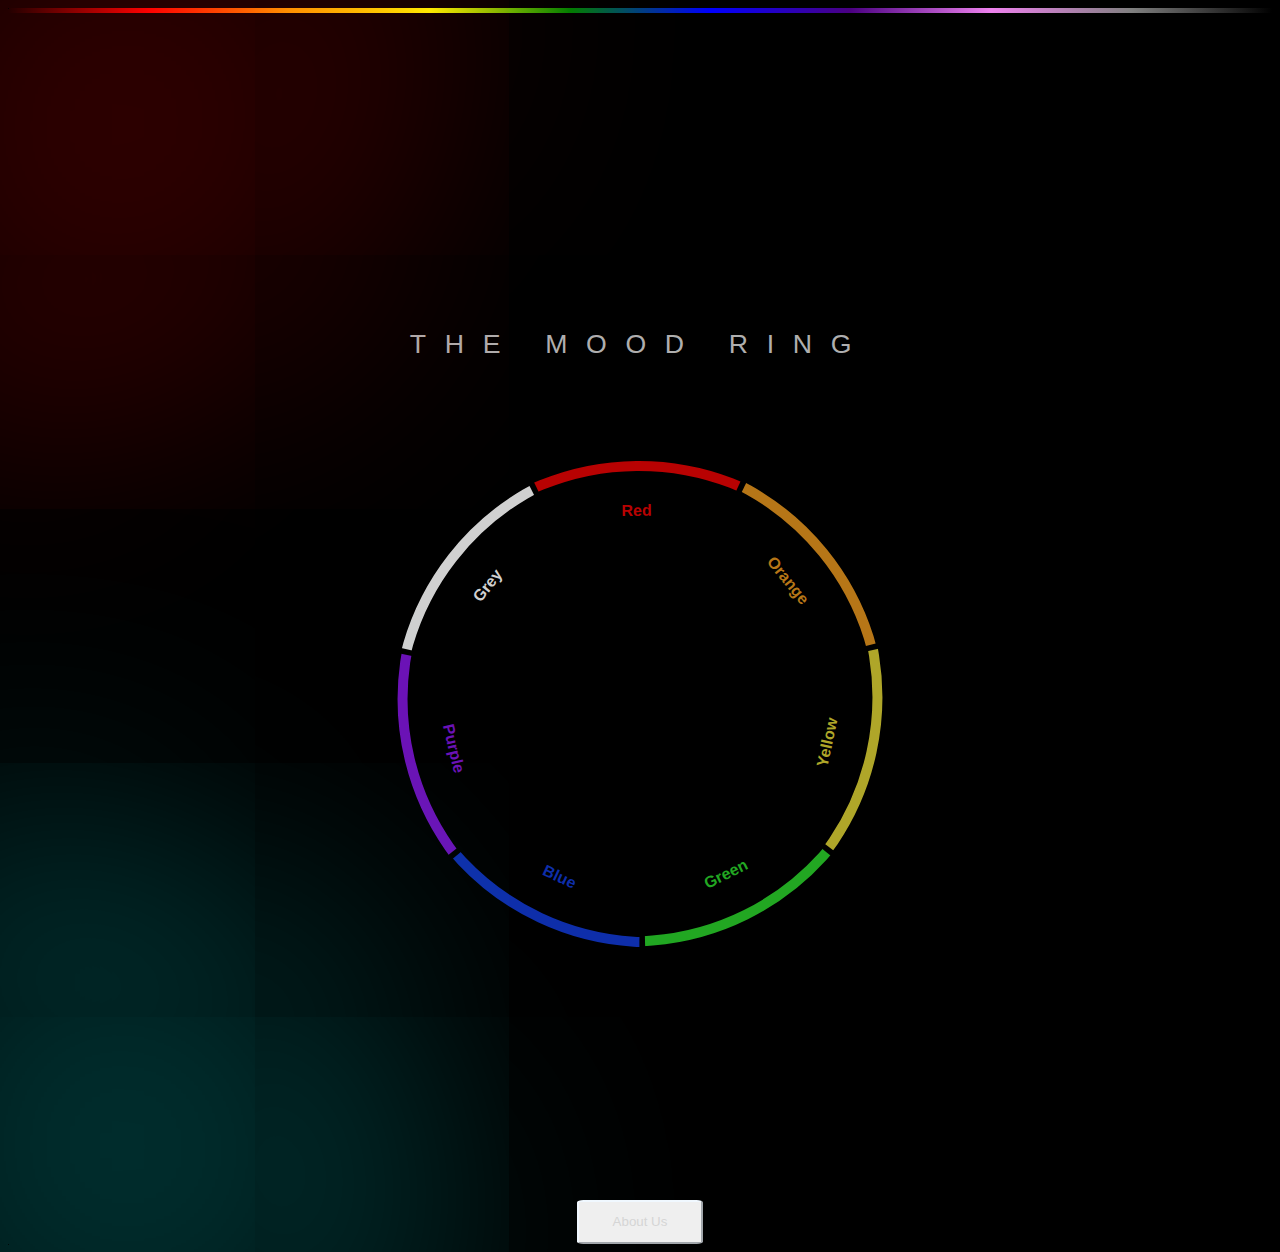
<file: index.html>
<!DOCTYPE html>
<html lang="en">

<head>
    <meta charset="UTF-8">
    <meta http-equiv="X-UA-Compatible" content="IE=edge">
    <meta name="viewport" content="width=device-width, initial-scale=1.0">
    <title>MoodRing</title>
    <script defer src="https://ajax.googleapis.com/ajax/libs/jquery/3.5.1/jquery.min.js"></script>
    <script defer src="pie-script.js"></script>
    <!-- CSS STYLESHEETS -->
    <link rel="stylesheet" href="native-styles.css" />
    <link rel="stylesheet" href="pie-styles.css">
    <link rel="stylesheet" href="intro.css" />
    <link rel="preconnect" href="https://fonts.googleapis.com">
    <link rel="preconnect" href="https://fonts.gstatic.com" crossorigin>
    <link href="https://fonts.googleapis.com/css2?family=Bebas+Neue&display=swap" rel="stylesheet">

</head>

<body class="css-selector aurora" id="page">
    <div id="header-box">  <header id="headerline"></header> </div>
    <div id="titleCont">
        <h1 id="headline">The Mood Ring</h1>
    </div>

    <form class="menunav">
        <ul class="circle" id="circle">
            <li class="grey light slice option" value="greyBk" data-parent="meh"
                data="https://widget.deezer.com/widget/dark/album/260203642?autoplay=1">
                <label for="ogrey" class="circle over " id="meh" data-parent="meh">Grey</label>
            </li>
            <li class="red light slice option" value="redBk" data-parent="lovey-dovey"
                data="https://widget.deezer.com/widget/dark/playlist/2891709186?autoplay=1">
                <label for="ored" class="circle over " id="lovey-dovey">Red</label>
            </li>
            <li class="orange light slice option" value="orangeBk" data-parent="enthusiasm"
                data="https://widget.deezer.com/widget/dark/playlist/9431895182?autoplay=1">
                <label for="oorange" class="circle over " id="enthusiasm">Orange</label>
            </li>
            <li class="yellow light slice option" value="yellowBk" data-parent="energetic"
                data="https://widget.deezer.com/widget/dark/playlist/1295485847?autoplay=1">
                <label for="oyellow" class="circle " id="energetic"><span class="over">Yellow</span></label>
            </li>
            <li class="green light slice option" value="greenBk" data-parent="envious"
                data="https://widget.deezer.com/widget/dark/album/65413502?autoplay=1">
                <label for="ogreen" class="circle " id="envious"><span class="over">Green</span></label>
            </li>
            <li class="blue dark slice option" value="blueBk" data-parent="relaxing"
                data="https://widget.deezer.com/widget/dark/playlist/1257031321?autoplay=1">
                <label for="oblue" class="circle " id="relaxing"><span class="over">Blue</span></label>
            </li>
            <li class="purple dark slice option" value="purpleBk" data-parent="rich"
                data="https://widget.deezer.com/widget/dark/playlist/8174942102?autoplay=1">
                <label for="opurple" class="circle " id="rich"><span class="over">Purple</span></label>
            </li>
            <!-- <li class="unsel circle">
                <label for="unsel" class="clicky menuname">Back</label>
            </li> -->
            <!-- <li class="middle circle black"> <span id="blinkOne">Pick </br>One</span></li> -->
        </ul>
    </form>
<div id="giph-cont">
    <div id="feelings-feedback"></div>
</div>

    <footer>
        <iframe id="musicPlayer" title="deezer-widget" allow="autoplay"
            src="https://widget.deezer.com/widget/dark/playlist" width="100%" height="150" frameborder="0"
            allowtransparency="true" allow="encrypted-media; clipboard-write"></iframe>
    </footer>
    <form action="./about.html">
        <button type="submit" class="bkBtn" href="about.html">About Us</button>
    </form>

</body>
</file>
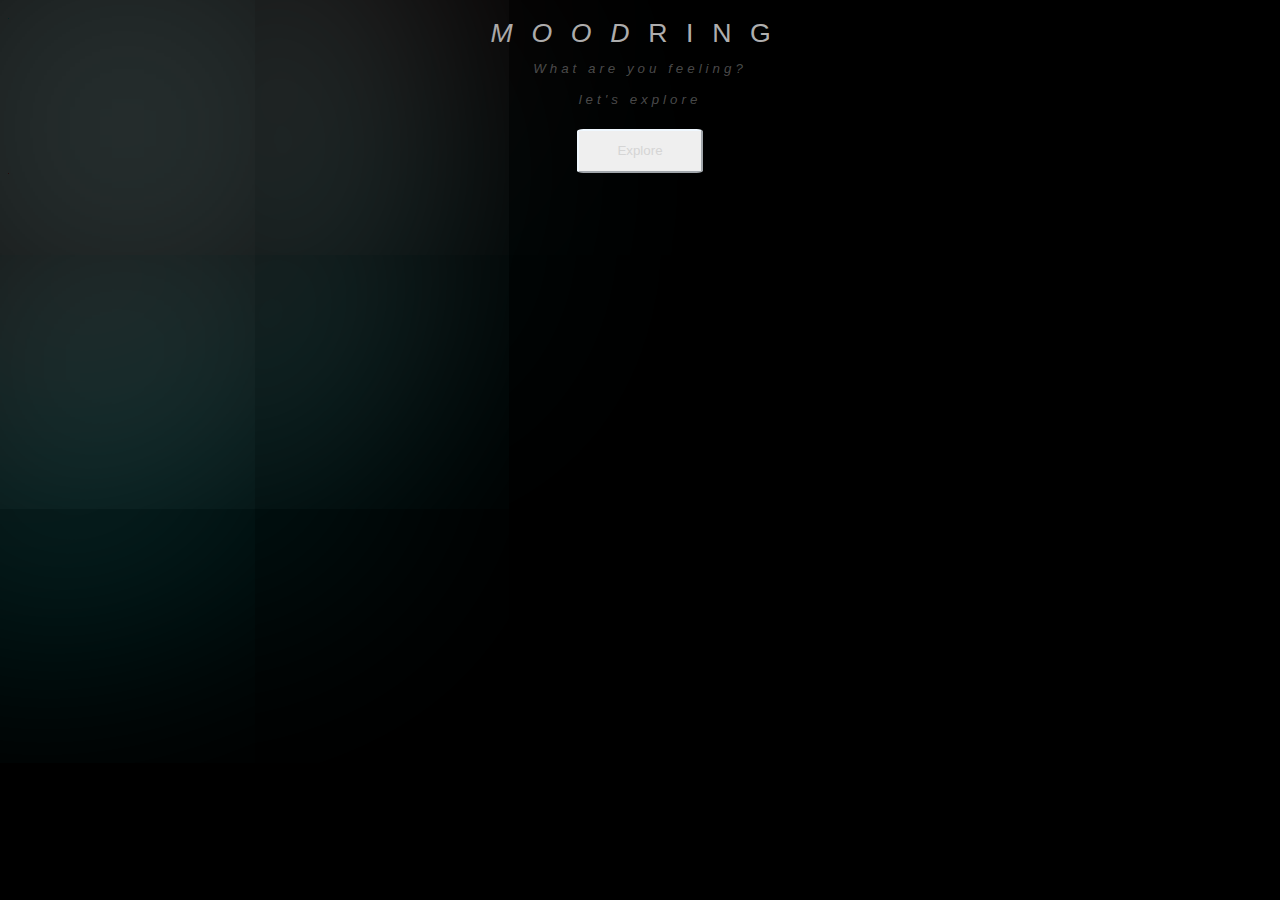
<file: intro.html>
<!DOCTYPE html>
<html lang="en">
<head>
    <meta charset="UTF-8">
    <meta http-equiv="X-UA-Compatible" content="IE=edge">
    <meta name="viewport" content="width= initial-scale=1.0">  
    <title>Document</title>
</head>


    <body class="aurora">
        <link rel="stylesheet" href="intro.css"/>
        
      <h1>
         <em>Mood</em>Ring<br/><i class="small"> What are you feeling? <br/> let's explore</i></h1>
        
         <form action="./index.html"> 
            <button type= "submit" class = "ExBtn" href= "index.html">Explore</button> 
          </form>
</body>
</html>
</file>
<file: native-styles.css>
header {
    background-image: linear-gradient(to right, black, red,orange,yellow,green,blue,indigo,violet,grey, black);
    color: rgb(213, 213, 213);
    font-family: Arial, Helvetica, sans-serif;
    text-align: center;
    margin-bottom: 25%;
    padding: .2%;
    font-weight: bold;
    height: .2px;
};

/* background selectors */
.greyBk {
    background-color: #878787;
}
.redBk {
    background-color: #f80808;
}
.orangeBk {
    background-color: #fd9a05;
}
.yellowBk{
    background-color: #ddd018;
}
.greenBk {
    background-color: #11cc11;
}
.blueBk {
    background-color: #0033ff;
}
.purpleBk {
    background-color: #8c00ff;
}



.bkBtn {
    position: relative;
    z-index: 3;
    margin: 0;
    padding: 1%;
    width: 10%;
    border: .2%;
    border-color: aliceblue;
    border-radius: 5%;
    background-color: none;
    color: rgb(213, 213, 213);
}

.bkBtn:hover {
    cursor: pointer;
}








@media screen and (max-width: 576px) {
    * {
        display: column;
        text-align: center;
        font-size:inherit;
    }

    .bkBtn {
        position: inline;
        display: flex;
        justify-content: left;
        align-content: center;
        
    }
}

@media screen and (max-width: 980px) {
    * {
        display: column;
        text-align: center;
        font-size:inherit;
}








/* .css-selector {
   background: linear-gradient(221deg, #0f323a, #00dbff);
   background-size: 1200%;
   -webkit-animation: AnimationName 32s ease infinite;
   -moz-animation: AnimationName 32s ease infinite;
   animation: AnimationName 32s ease infinite;

-webkit-keyframes AnimationName {
   0%{background-position:0% 64%}
   50%{background-position:100% 37%}
   100%{background-position:0% 64%}

-moz-keyframes AnimationName {
   0%{background-position:0% 64%}
   50%{background-position:100% 37%}
   100%{background-position:0% 64%}

keyframes AnimationName {
   0%{background-position:0% 64%}
   50%{background-position:100% 37%}
   100%{background-position:0% 64%} */
</file>
<file: pie-styles.css>
body {
    /* background-color: black; */
    font-family: Arial, Helvetica, sans-serif;
}

.black {
    background-color: black;
}

.circle,
.circle:before,
.circle:after {
    border-radius: 80%;
}

.menunav {
    position: relative;
    display: block;
    margin: 10vh auto;
    min-width: 10em;
    width: 40%;
}

.menunav ul {
    position: relative;
    padding: 50%;
    max-width: 0;
    max-height: 0;
    list-style: none;
}

.menunav li {
    position: absolute;
}

.slice {
    overflow: hidden;
    position: absolute;
    top: 0;
    left: 0;
    width: 50%;
    height: 50%;
    transform-origin: 100% 100%;
}

/* Cell orientation */
.grey {
    transform: rotate(13deg) skewX(40deg);
}

.red {
    transform: rotate(64.43deg) skewX(40deg);
}

.orange {
    transform: rotate(115.86deg) skewX(40deg);
}

.yellow {
    transform: rotate(167.29deg) skewX(40deg);
}

.green {
    transform: rotate(218.71deg) skewX(40deg);
}

.blue {
    transform: rotate(270.14deg) skewX(40deg);
}

.purple {
    transform: rotate(321.57deg) skewX(40deg);
}

.menunav label {
    cursor: pointer;
}

.slice label {
    display: block;
    width: 200%;
    height: 200%;
    transform: skew(-40deg) rotate(-65deg);
    line-height: 1.9;
    text-align: center;
}

.slice label span {
    display: block;
}

.slice label:hover {
    color: white;
    border: 2px solid black;
    transition: all 0.5s ease;
}

.circle .menuname:hover {
    color: white;
    transition: color 0.5s ease;
}

.menudesc {
    width: 280px;
}

/* Cell background colors */
.grey label,
.ogrey:checked~nav .unsel {
    border: solid #D0D0D0;
    border-width: 10px;
    color: #D0D0D0;
}

.red label,
.ored:checked~nav .unsel {
    border: solid #b80202;
    border-width: 10px;
    color: #b80202;
}

.orange label,
.oorange:checked~nav .unsel {
    border: solid #b67617;
    border-width: 10px;
    color: #b67617;
}

.yellow label,
.oyellow:checked~nav .unsel {
    border: solid #afa629;
    border-width: 10px;
    color: #afa629;
}

.green label, /*could be gradients*/
.ogreen:checked~nav .unsel {
    border: solid #22a722;
    border-width: 10px;
    color: #22a722;
}

.blue label,
.oblue:checked~nav .unsel {
    border: solid #0f2eaa;
    border-width: 10px;
    color: #0f2eaa;
}

.purple label,
.opurple:checked~nav .unsel {
    border: solid #6c12b6;
    border-width: 10px;
    color: #6c12b6;
}

.slice label {
    font-weight: 700;
    line-height: 5;
}

.circle label {
    font-weight: 700;
    line-height: 5;
}

.slice p {
    width: 100px;
    margin-left: 185px;
}

.unsel {
    z-index: 2;
    top: 34%;
    left: 34%;
    width: 32%;
    height: 32%;
    text-align: center;
    background-color: rgba(0, 0, 0, 0);
}

.unsel label {
    display: block;
    width: 100%;
    height: 100%;
    line-height: 9;
}

.middle {
    z-index: 1;
    top: 15%;
    left: 15%;
    width: 70%;
    height: 70%;
    text-align: center;
    /* background-color: rgb(0, 0, 0); */
}

.visible {
    display: block;
    position: absolute;
    margin: 250px 0 0 250px;
}

.hidden {
    display: none;
}

.visible ul {
    list-style-type: none;
}

.visible details ul {
    list-style-type: square;
}

.visible a {
    font-size: 120%;
    text-decoration: none;
    color: purple;
}

.Reseau a {
    font-size: 160%;
}

.Reseau a:hover {
    color: red;
}

.circle label span {
    -webkit-transform: rotate(-180deg);
    -moz-transform: rotate(-180deg);
    -o-transform: rotate(-180deg);
    transform: rotate(-180deg);
    pointer-events: none;
}

@media screen and (max-width: 576px) {
    * {
        display: column;
        text-align: center;
        font-size:inherit;
    }

    .bkBtn {
        position: inline;
        display: flex;
        justify-content: left;
        align-content: center;
        
    }
}

@media screen and (max-width: 980px) {
    * {
        display: column;
        text-align: center;
        font-size:inherit;
}
</file>
<file: intro.css>
h1 {    
    width: 100%;
    text-align: center;
    top: 40vh;
    color: rgba(255,255,255,0.7);
    font-family: 'Trebuchet MS', Helvetica, sans-serif;
    letter-spacing: 0.7em;
    font-size: 20pt;
    font-weight: normal;
    text-transform: uppercase;
    align-items:center;
    text-shadow: 1px 1px 5px 3px #ff0;
  }
  form {
      position: relative;
      display: flex;
      justify-content: center;
      
  }
  .ExBtn {
    position: relative;
    z-index: 3;
    margin: 0;
    padding: 1%;
    width: 10%;
    border: .2%;
    border-color: aliceblue;
    border-radius: 5%;
    background-color: none;
    color: rgb(213, 213, 213);
}

.ExBtn:hover {
    cursor: pointer;
}

  .small {
    text-transform: none;
    color: rgba(255,255,255,0.3);
    font-size: 0.5em;
    letter-spacing: 0.3em;
    line-height: 0.5em;
  }
  .aurora {
    background: #000;
    position: relative;
  }
  .aurora:before,
  .aurora:after {
    content: '';
    display: block;
    position: absolute;
    width: 1px;
    height: 1px;
    border-radius: 100%;
    opacity: 0.18;
  }
  .aurora:before {
    box-shadow: 0 0 35vmax 35vmax #f00;
    animation: hue 5s 0s linear infinite, move1 10s 0s linear infinite;
  }
  .aurora:after {
    box-shadow: 0 0 35vmax 35vmax #0ff;
    animation: hue 10s 0s linear infinite, move2 20s 0s linear infinite;
  }
  @-moz-keyframes hue {
    0% {
      filter: hue-rotate(0deg);
    }
    100% {
      filter: hue-rotate(360deg);
    }
  }
  @-webkit-keyframes hue {
    0% {
      filter: hue-rotate(0deg);
    }
    100% {
      filter: hue-rotate(360deg);
    }
  }
  @-o-keyframes hue {
    0% {
      filter: hue-rotate(0deg);
    }
    100% {
      filter: hue-rotate(360deg);
    }
  }
  @keyframes hue {
    0% {
      filter: hue-rotate(0deg);
    }
    100% {
      filter: hue-rotate(360deg);
    }
  }
  @-moz-keyframes move1 {
    0% {
      top: 0vh;
      left: 50vw;
    }
    25% {
      left: 0vw;
    }
    50% {
      top: 100vh;
    }
    75% {
      left: 100vw;
    }
    100% {
      top: 0vh;
      left: 50vw;
    }
  }
  @-webkit-keyframes move1 {
    0% {
      top: 0vh;
      left: 50vw;
    }
    25% {
      left: 0vw;
    }
    50% {
      top: 100vh;
    }
    75% {
      left: 100vw;
    }
    100% {
      top: 0vh;
      left: 50vw;
    }
  }
  @-o-keyframes move1 {
    0% {
      top: 0vh;
      left: 50vw;
    }
    25% {
      left: 0vw;
    }
    50% {
      top: 100vh;
    }
    75% {
      left: 100vw;
    }
    100% {
      top: 0vh;
      left: 50vw;
    }
  }
  @keyframes move1 {
    0% {
      top: 0vh;
      left: 50vw;
    }
    25% {
      left: 0vw;
    }
    50% {
      top: 100vh;
    }
    75% {
      left: 100vw;
    }
    100% {
      top: 0vh;
      left: 50vw;
    }
  }
  @-moz-keyframes move2 {
    0% {
      top: 50vh;
      left: 100vw;
    }
    25% {
      top: 100vh;
    }
    50% {
      left: 0vw;
    }
    75% {
      top: 0vh;
    }
    100% {
      top: 50vh;
      left: 100vw;
    }
  }
  @-webkit-keyframes move2 {
    0% {
      top: 50vh;
      left: 100vw;
    }
    25% {
      top: 100vh;
    }
    50% {
      left: 0vw;
    }
    75% {
      top: 0vh;
    }
    100% {
      top: 50vh;
      left: 100vw;
    }
  }
  @-o-keyframes move2 {
    0% {
      top: 50vh;
      left: 100vw;
    }
    25% {
      top: 100vh;
    }
    50% {
      left: 0vw;
    }
    75% {
      top: 0vh;
    }
    100% {
      top: 50vh;
      left: 100vw;
    }
  }
  @keyframes move2 {
    0% {
      top: 50vh;
      left: 100vw;
    }
    25% {
      top: 100vh;
    }
    50% {
      left: 0vw;
    }
    75% {
      top: 0vh;
    }
    100% {
      top: 50vh;
      left: 100vw;
    }
  }
</file>
